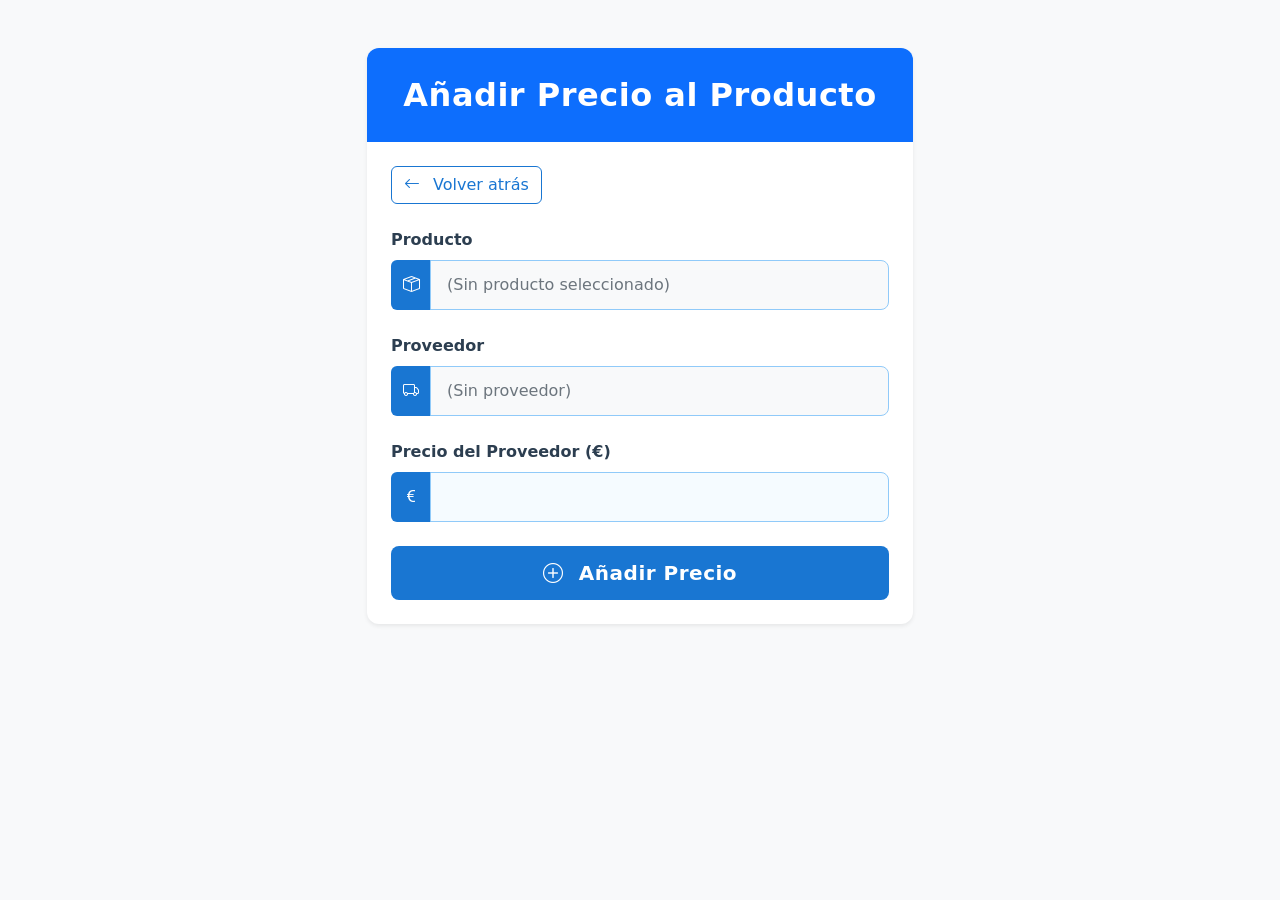
<file: _PaginaWeb_ComparadorPreciosFront/htmls/añadirPrecio.html>
<!DOCTYPE html>
<html lang="es">

<head>
    <meta charset="UTF-8">
    <title>Añadir Precio al Producto</title>
    <meta name="viewport" content="width=device-width, initial-scale=1.0">
    <!-- Bootstrap 5 -->
    <link href="https://cdn.jsdelivr.net/npm/bootstrap@5.3.3/dist/css/bootstrap.min.css" rel="stylesheet">
    <!-- Bootstrap Icons -->
    <link rel="stylesheet" href="https://cdn.jsdelivr.net/npm/bootstrap-icons@1.11.3/font/bootstrap-icons.css">
    <!-- Proyecto principal CSS -->
    <link rel="stylesheet" href="../style/añadirPrecio.css">
</head>

<body class="bg-light">
    <div class="container py-5">
        <div class="row justify-content-center">
            <div class="col-lg-6 col-md-8">
                <div class="card shadow-sm border-0">
                    <div class="card-header bg-primary text-white border-0 rounded-top">
                        <h2 class="card-title text-center mb-0 py-2">Añadir Precio al Producto</h2>
                    </div>
                    <div class="card-body p-4">
                        <button id="btnVolverAtras" class="btn btn-outline-primary mb-4">
                            <i class="bi bi-arrow-left me-2"></i> Volver atrás
                        </button>
                        <form id="formAñadirPrecio" autocomplete="off">
                            <div class="mb-4">
                                <label for="nombreProducto" class="form-label fw-semibold">Producto</label>
                                <div class="input-group">
                                    <span class="input-group-text bg-primary text-white"><i
                                            class="bi bi-box-seam"></i></span>
                                    <input type="text" id="nombreProducto" name="nombreProducto" class="form-control"
                                        readonly>
                                </div>
                            </div>
                            <div class="mb-4">
                                <label for="nombreProveedor" class="form-label fw-semibold">Proveedor</label>
                                <div class="input-group">
                                    <span class="input-group-text bg-primary text-white"><i
                                            class="bi bi-truck"></i></span>
                                    <input type="text" id="nombreProveedor" name="nombreProveedor" class="form-control"
                                        readonly>
                                </div>
                            </div>
                            <div class="mb-4">
                                <label for="precioProveedor" class="form-label fw-semibold">Precio del Proveedor
                                    (€)</label>
                                <div class="input-group">
                                    <span class="input-group-text bg-primary text-white"><i
                                            class="bi bi-currency-euro"></i></span>
                                    <input type="number" step="0.01" id="precioProveedor" name="precioProveedor"
                                        class="form-control" min="0" required>
                                </div>
                            </div>
                            <div class="d-grid gap-2 mt-4">
                                <button type="submit" class="btn btn-primary btn-lg">
                                    <i class="bi bi-plus-circle me-2"></i> Añadir Precio
                                </button>
                            </div>
                            <div class="alert mt-4 mb-0 text-center d-none" id="mensaje"></div>
                        </form>
                    </div>
                </div>
            </div>
        </div>
    </div>
    <!-- Script principal -->
    <script src="../scripts/ofertarPrecio.js"></script>
</body>

</html>
</file>
<file: _PaginaWeb_ComparadorPreciosFront/style/añadirPrecio.css>
:root {
    --main-bg: #fff;
    --accent: #1976d2;
    --accent-light: #e3f2fd;
    --accent-lighter: #f5fbff;
    --text-main: #2c3e50;
    --text-muted: #6c757d;
    --border: #90caf9;
    --danger: #d63333;
    --success: #28a745;
    --card-shadow: 0 4px 20px rgba(25, 118, 210, 0.12);
}

body {
    background-color: #f8f9fa;
}

.card {
    border-radius: 12px;
    box-shadow: var(--card-shadow);
    border: none;
    background: var(--main-bg);
    overflow: hidden;
}

.card-header {
    padding: 1.25rem;
    border-bottom: 1px solid rgba(255, 255, 255, 0.1);
}

.card-title {
    font-weight: 600;
    letter-spacing: 0.5px;
    color: white;
    margin-bottom: 0;
}

.form-label {
    color: var(--text-main);
    font-weight: 600;
    margin-bottom: 0.5rem;
}

.form-control, .form-select {
    background: var(--accent-lighter) !important;
    color: var(--text-main);
    border: 1px solid var(--border);
    border-radius: 8px;
    padding: 0.75rem 1rem;
    transition: all 0.3s ease;
}

.form-control:focus, .form-select:focus {
    border-color: var(--accent);
    box-shadow: 0 0 0 0.25rem rgba(25, 118, 210, 0.15);
}

input[readonly] {
    background-color: #f8f9fa !important;
    color: var(--text-muted);
    cursor: not-allowed;
}

.input-group-text {
    background-color: var(--accent) !important;
    color: white !important;
    border: none !important;
}

.btn-primary {
    background-color: var(--accent);
    border: none;
    padding: 0.75rem;
    font-weight: 600;
    letter-spacing: 0.5px;
    transition: all 0.3s ease;
}

.btn-primary:hover {
    background-color: #1565c0;
    transform: translateY(-1px);
}

.btn-outline-primary {
    color: var(--accent);
    border-color: var(--accent);
    transition: all 0.3s ease;
}

.btn-outline-primary:hover {
    background-color: var(--accent);
    color: white;
}

.alert {
    border-radius: 8px;
    padding: 0.75rem 1rem;
}

.mensaje {
    text-align: center;
    font-weight: 500;
    min-height: 24px;
}

/* Animaciones */
@keyframes fadeIn {
    from { opacity: 0; transform: translateY(10px); }
    to { opacity: 1; transform: translateY(0); }
}

.card {
    animation: fadeIn 0.5s ease-out;
}

/* Efecto hover para la tarjeta */
.card:hover {
    transform: translateY(-5px);
    box-shadow: 0 8px 25px rgba(25, 118, 210, 0.15);
    transition: all 0.3s ease;
}
</file>
